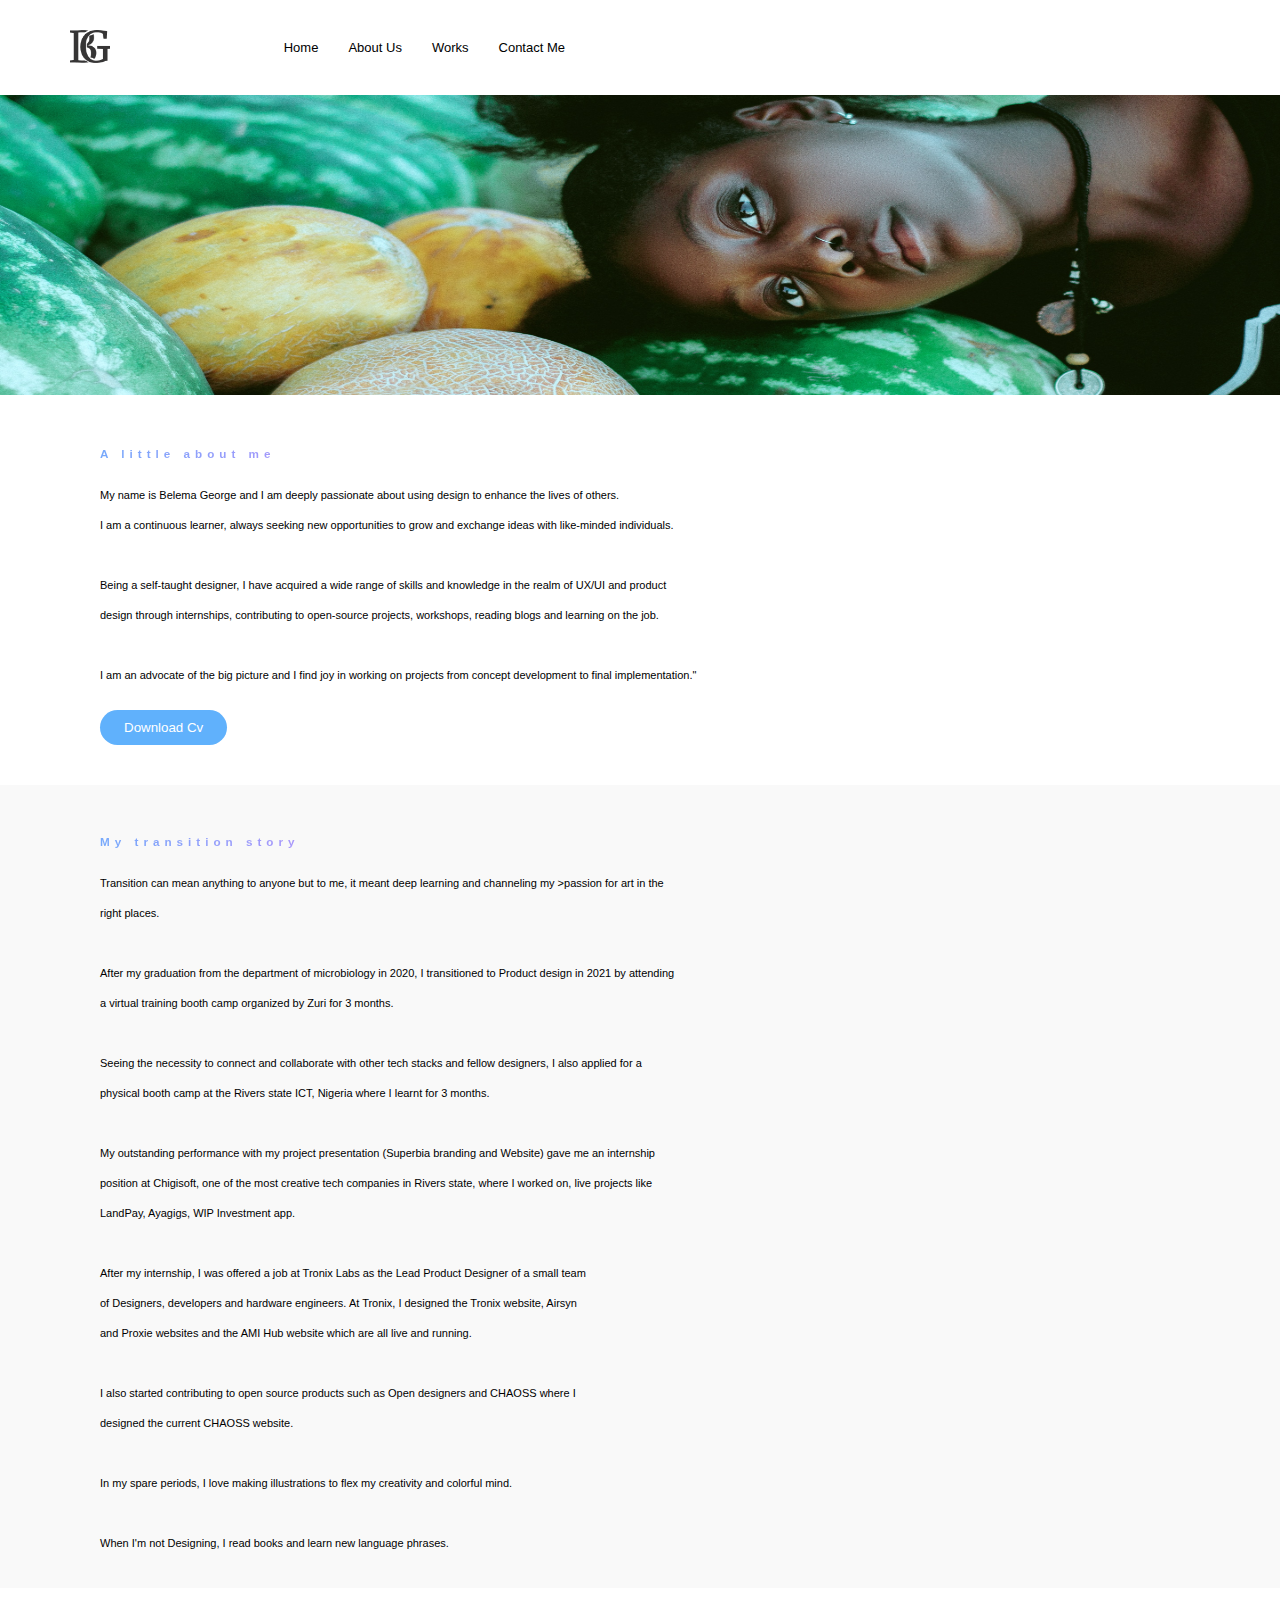
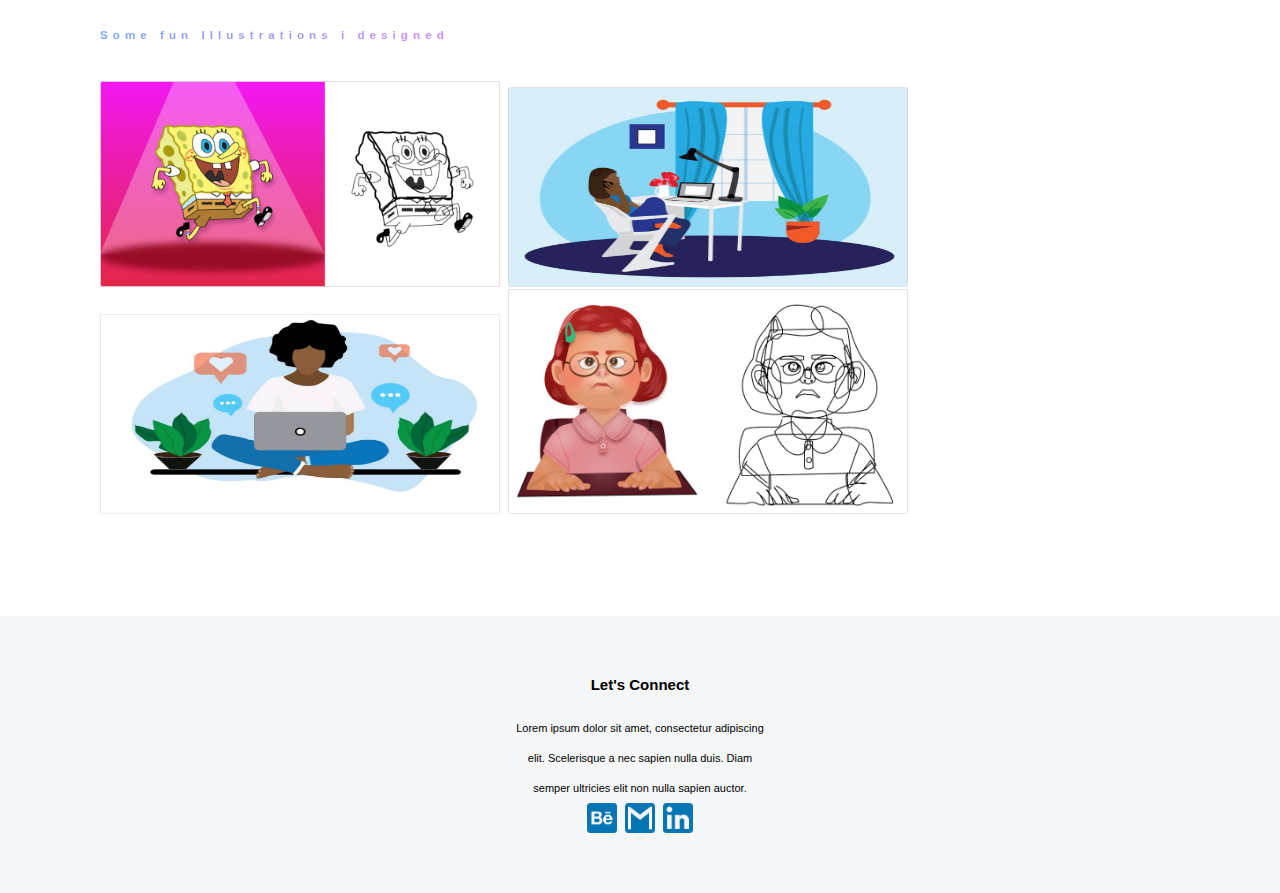
<file: belema's portfolio/about.html>
<!DOCTYPE html>
<html lang="en">
<head>
    <meta charset="UTF-8">
    <meta http-equiv="X-UA-Compatible" content="IE=edge">
    <meta name="viewport" content="width=device-width, initial-scale=1.0">
    <title>About page</title>
    <link rel="stylesheet" href="about.css">
</head>
<body>
    <header class="header">
        <div class="header__nav">
            <div class="header__nav--logo">
                <img src="./images/Union.png" width="40px">
            </div>
            <ul class="header__nav--links">
                <li class="header__nav--link"><a href="index.html">Home</a></li>
                <li class="header__nav--link"><a href="about.html">About Us</a></li>
                <li class="header__nav--link"><a href="vendly.html">Works</a>
                    <div class="sub-menu">
                        <ul>
                            <li><a href="vendly.html">Vendly</a></li>
                            <li><a href="Airsyn.html">Airsyn</a></li>
                            <li><a href="Tronix.html">Tronix</a></li>
                            <li><a href="Amihub">AMI Hub</a></li>
                        </ul>
                       </div></li>
                <li class="header__nav--link"><a href="#page-4">Contact Me</a></li>
            </ul>
        </div>
        <div class="hero">
            <img src="./images/Frame 887.png" height="300px" width="100%">

        </div>
    </header>
    <div class="hero-text">
        <h3>A little about me</h3>
        <p>My name is Belema George and I am deeply passionate about 
            using design to enhance the lives of others. <br> I am a continuous 
            learner, always seeking new opportunities to grow and exchange ideas with 
            like-minded individuals. 
            <br>
            <br>Being a self-taught designer, I have acquired a wide 
            range of skills and knowledge in the realm of UX/UI and product <br>
             design through internships, contributing to open-source projects,
              workshops, reading blogs and learning on the job. 
            <br> 
            <br>
            I am an advocate of the big picture and I find joy in working on projects from concept development to final implementation."
            </p>
            <button class="btn"> Download Cv</button>
    </div>
    <div class="hero-text-2">
        <div class="hero-text-2-text">
        <h3>My transition story</h3>
        <p>Transition can mean anything to anyone but to me, it meant deep learning and channeling my >passion for art in the<br> right places.
           <br><br>After my graduation from the department of microbiology in 2020, I transitioned to Product design in 2021 by attending <br> a virtual training booth camp organized by Zuri for 3 months.
           <br><br> Seeing the necessity to connect and collaborate with other tech stacks and fellow designers, I also applied for a<br> physical booth camp at the Rivers state ICT, Nigeria where I learnt for 3 months.
           <br><br>My outstanding performance with my project presentation (Superbia branding and Website) gave me an internship<br> position at Chigisoft, one of the most creative tech companies in Rivers state,  where I worked on, live projects like <br>LandPay, Ayagigs, WIP Investment app. 
           <br><br>After my internship, I was offered a job at Tronix Labs as the Lead Product Designer of a small team <br>of Designers, developers and hardware engineers. At Tronix, I designed the Tronix website, Airsyn <br> and Proxie websites and the AMI Hub website which are all live and running.
            <br><br>I also started contributing to open source products such as Open designers and CHAOSS where I<br> designed the current CHAOSS website. 
            <br><br>In my spare periods, I love making illustrations to flex my creativity and colorful mind. 
            <br><br>When I'm not Designing, I read books and learn new language phrases.
            </p>
        </div>
    </div>
    <div class="ilustration-designs">
        <h3>Some fun Illustrations i designed</h3>
        <div class="illustration-designs-img">
        <img src="./images/Frame 112.png" width="400px"> &nbsp;
        <img src="./images/Frame 106 (8).png" width="400px" height="200px"> &nbsp;
        <img src="./images/Frame 113.png" width="400px" height="200px"> &nbsp; 
        <img src="./images/Frame 109.png" width="400px">
        </div>
    </div>
    <footer>
        <div class="footer-text">
            <h2>Let's Connect</h2>
            <p>Lorem ipsum dolor sit amet, consectetur adipiscing 
              <br>  elit. Scelerisque a nec sapien nulla duis. Diam 
                <br> semper ultricies elit non nulla sapien auctor.</p>
        </div>
        <div class="footer-items">
            <img src="./images/Vector.png" width="30px"> &nbsp; &nbsp;
            <img src="./images/Vector (1).png" width="30px"> &nbsp; &nbsp;
            <img src="./images/Vector (2).png" width="30px">
        </div>
    </footer>
    
</body>
</html>
</file>
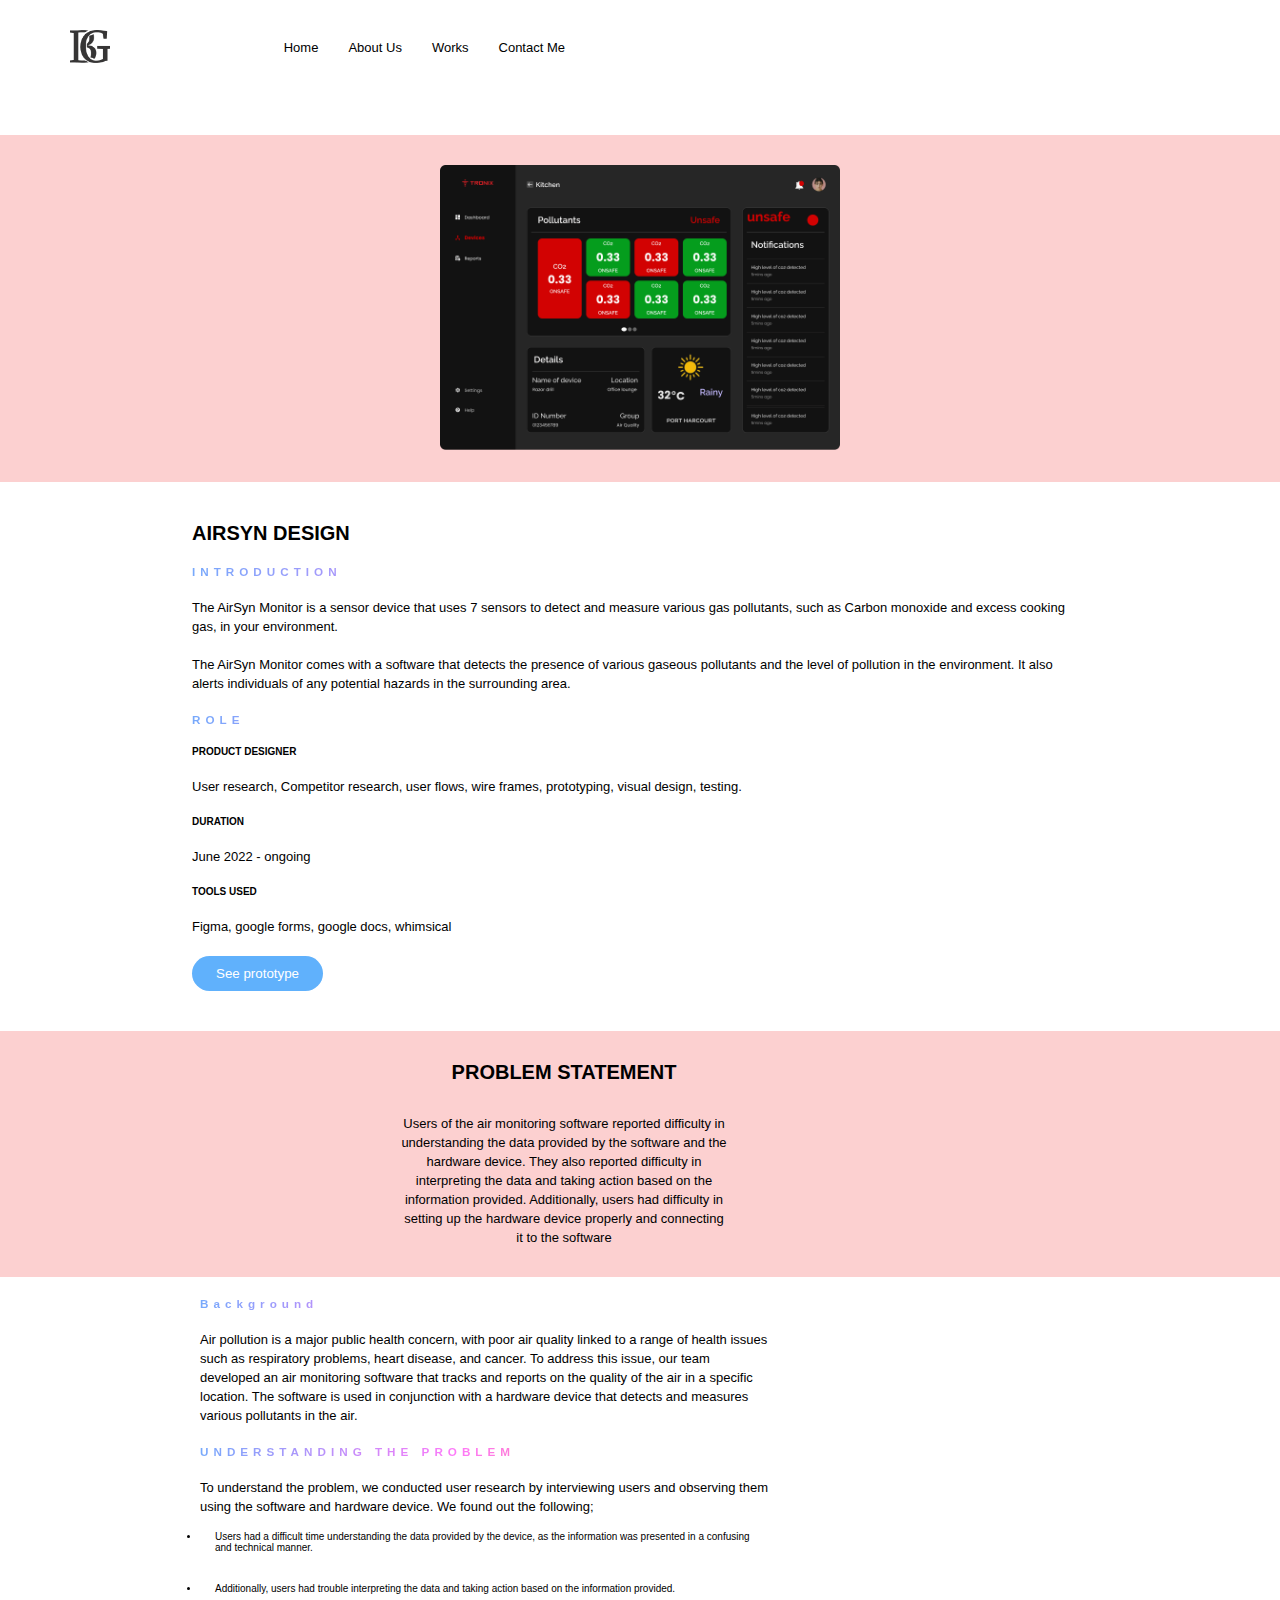
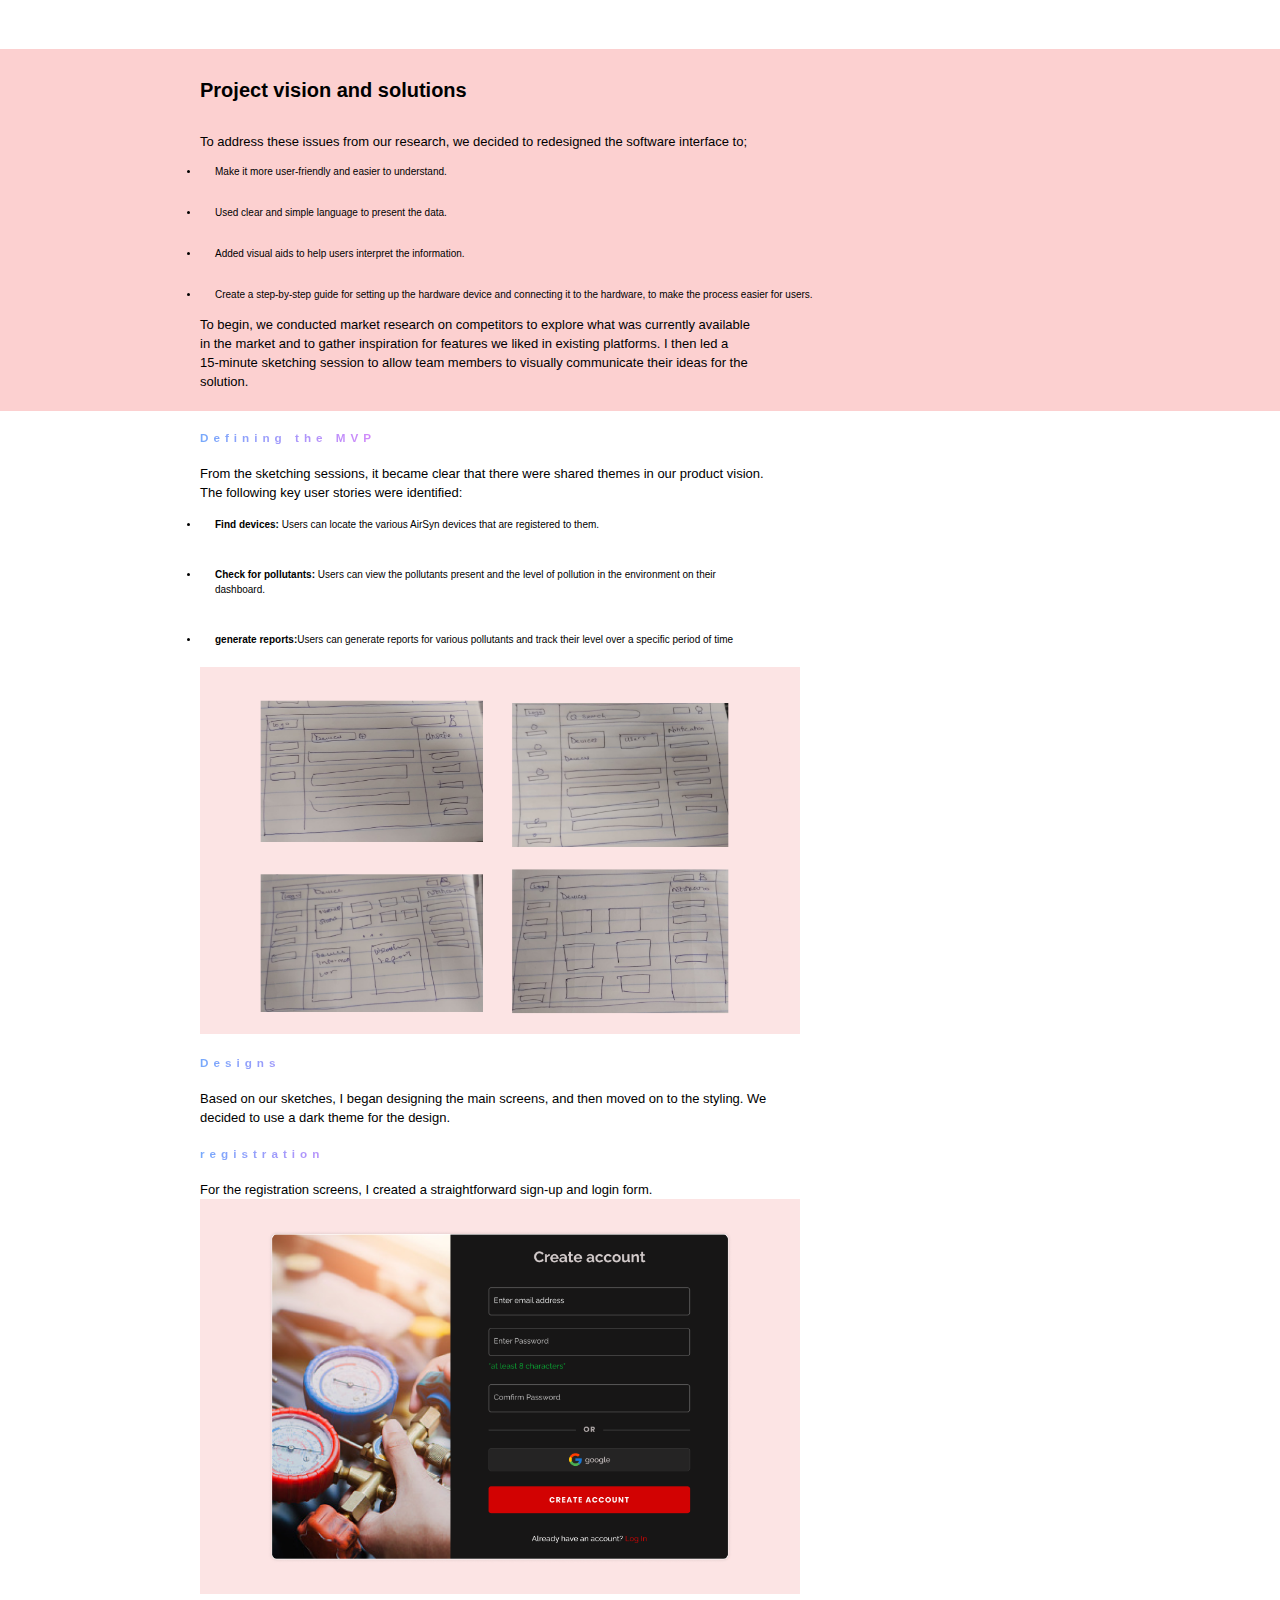
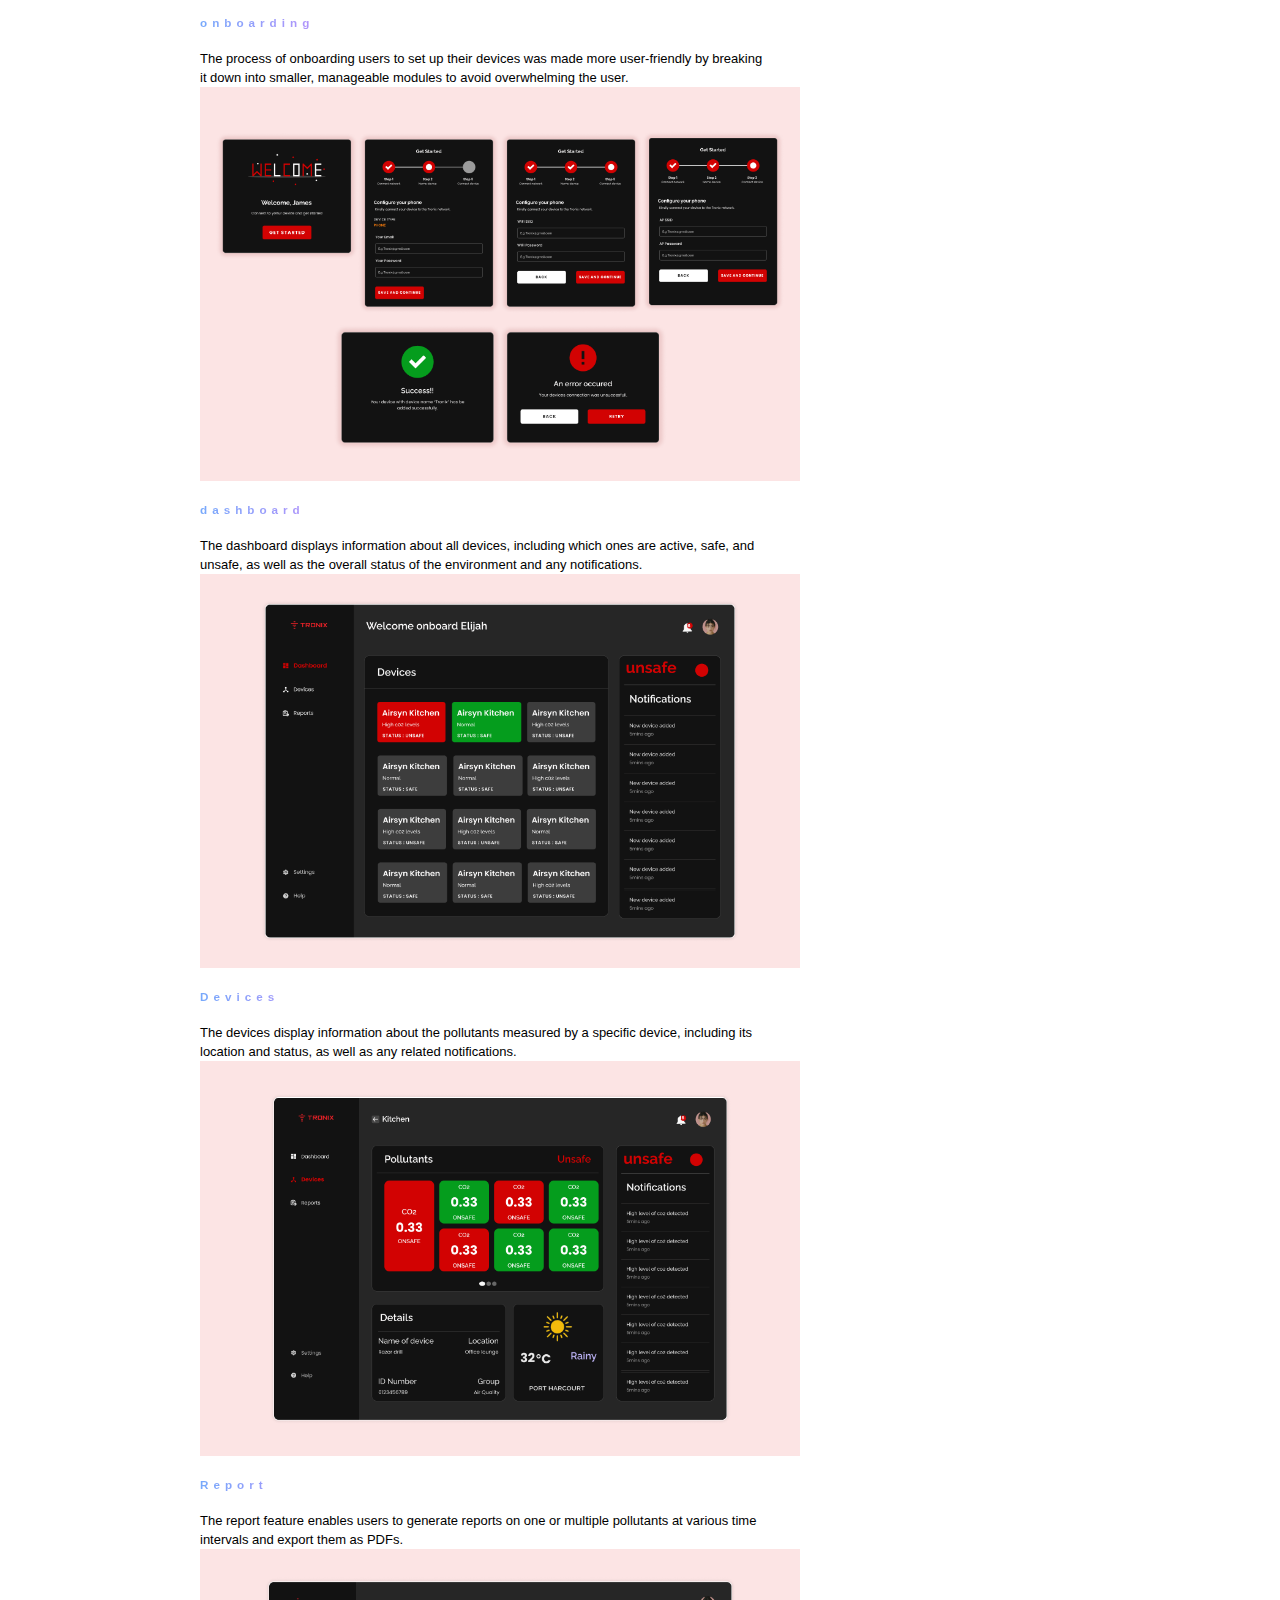
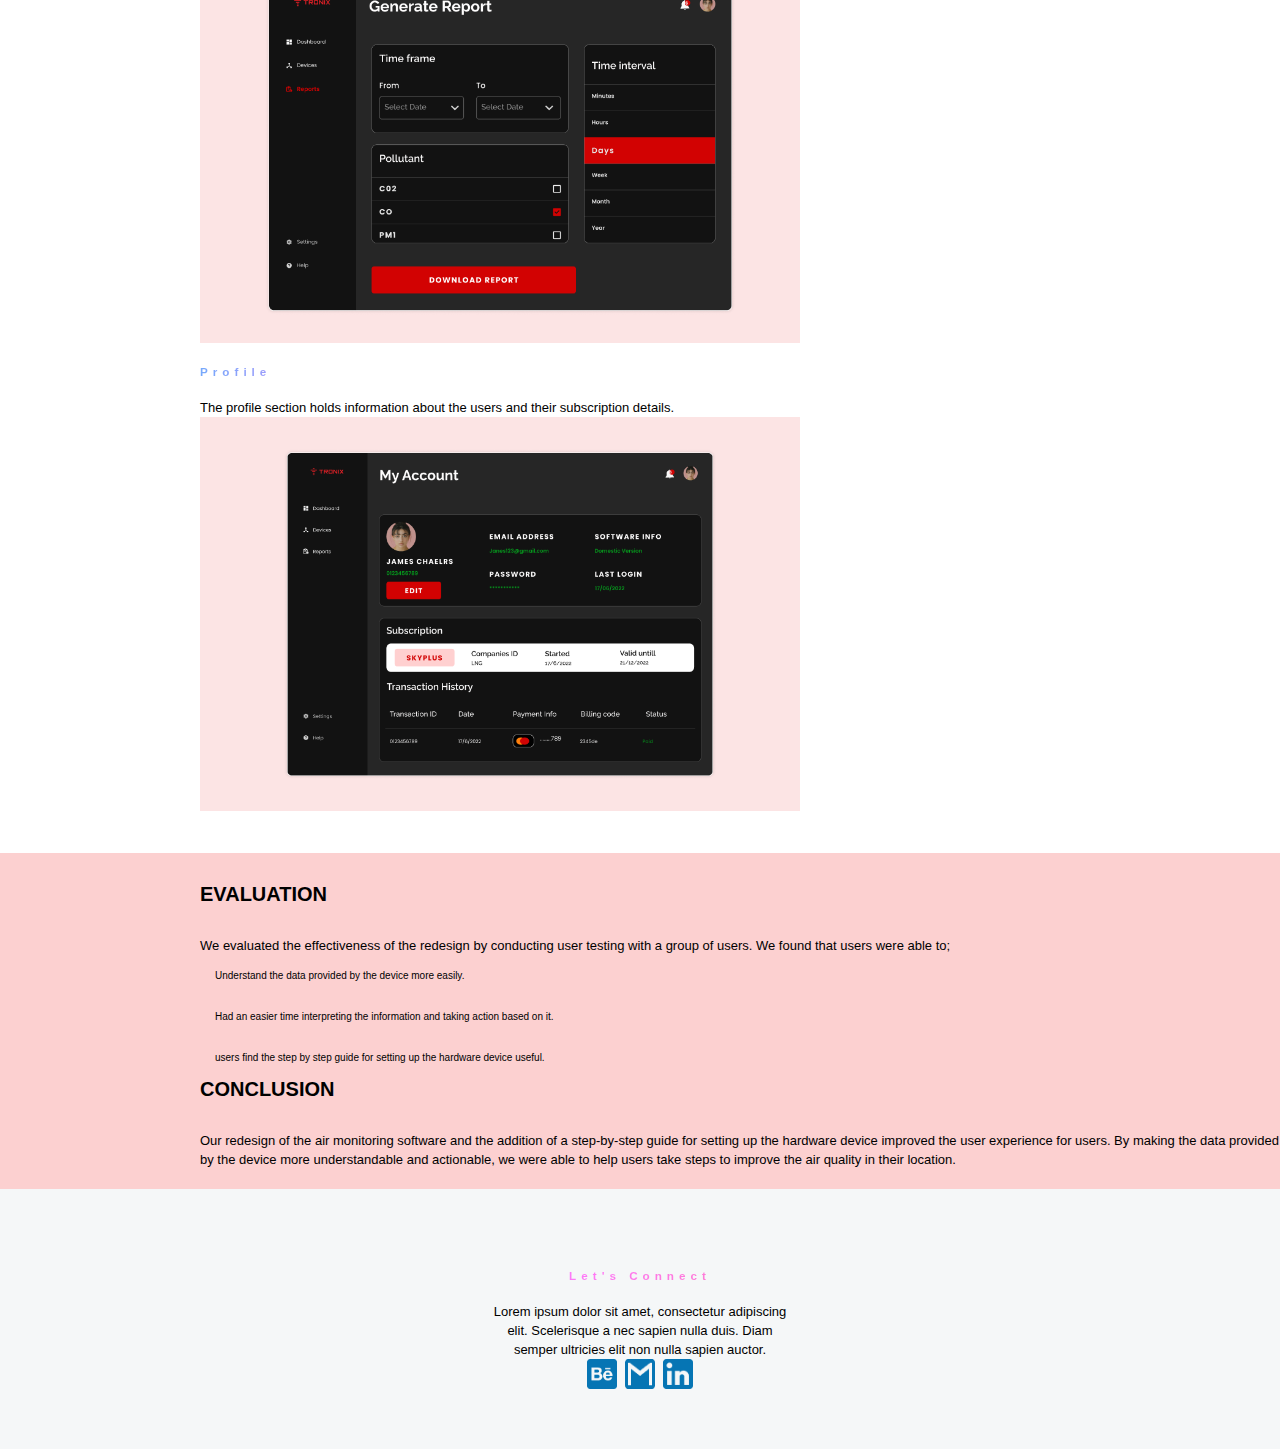
<file: belema's portfolio/Airsyn.html>
<!DOCTYPE html>
<html lang="en">
<head>
    <meta charset="UTF-8">
    <meta http-equiv="X-UA-Compatible" content="IE=edge">
    <meta name="viewport" content="width=device-width, initial-scale=1.0">
    <title>Document</title>
    <link rel="stylesheet" href="Airsyn.css">
</head>
 <body>
    <header class="header">
        <div class="header__nav">
            <div class="header__nav--logo">
                <img src="./images/Union.png" width="40px">
            </div>
            <ul class="header__nav--links">
                <li class="header__nav--link"><a href="index.html">Home</a></li>
                <li class="header__nav--link"><a href="about.html">About Us</a></li>
                <li class="header__nav--link"><a href="vendly.html">Works</a>
                      <ul>
                            <li><a href="vendly.html">Vendly</a></li>
                            <li><a href="Airsyn.html">Airsyn</a></li>
                            <li><a href="Tronix.html">Tronix</a></li>
                            <li><a href="Amihub">AMI Hub</a></li>
                        </ul>
                </li>
                <li class="header__nav--link"><a href="#page-4">Contact Me</a></li>
            </ul>
        </div>
     </header>
        <div class="hero">
                <img src="./images/Single device dashboard.png" width="400px">
            </div>
            <div class="content">
                <h1>AIRSYN DESIGN</h1>
                <h3>INTRODUCTION</h3>
                <p>The AirSyn Monitor is a sensor device that uses 7 sensors to detect and
                     measure various gas pollutants, such as Carbon monoxide and excess cooking gas,
                    in your environment.

                   <br><br> The AirSyn Monitor comes with a software that detects the presence of
                    various gaseous pollutants and the level of pollution in the environment. It 
                    also alerts individuals of any potential hazards in the surrounding area.
              </p>
                <h3>ROLE</h3>
                <h4>PRODUCT DESIGNER</h4>
                <p>User research, Competitor research, user flows, wire frames, prototyping,
                     visual design, testing. 
               </p>
               <h4>DURATION </h4>
               <p>June 2022 - ongoing </p>
               <h4>TOOLS USED</h4>
               <P>Figma, google forms, google docs, whimsical</P>
               <button>See prototype</button>
                
       </div>
  <div class="hero">
     <div class="hero-content">
         <h2>PROBLEM STATEMENT</h2>
          <p>Users of the air monitoring software reported difficulty in understanding the data
             provided by the software and the hardware device. They also reported difficulty 
             in interpreting the data and taking action based on the information provided. 
             Additionally, users had difficulty in setting up the hardware device properly 
             and connecting it to the software</p>
       </div>
  </div>
  <div class="line-text">
     <h3>Background</h3>
     <p>Air pollution is a major public health concern, with poor air quality linked 
       to a range of health issues such as respiratory problems, heart disease, and 
       cancer. To address this issue, our team developed an air monitoring software
        that tracks and reports on the quality of the air in a specific location.
        The software is used in conjunction with a hardware device that detects 
        and measures various pollutants in the air.</p>
        <h3>UNDERSTANDING THE PROBLEM</h3>
        <p>To understand the problem, we conducted user research by
             interviewing users and observing them using the software
              and hardware device. We found out the following;</p>
        <uL>
            <li>Users had a difficult time understanding the data provided 
                by the device, as the information was presented in a confusing and technical manner.</li>
            <li>Additionally, users had trouble interpreting the data and taking action based
                 on the information provided.</li>
        </uL>
  </div>
  <div class="project">
    <h2>Project vision and solutions</h2>
    <p>To address these issues from our research, we decided to redesigned the software interface to;</p>
    <ul>
        <li>Make it more user-friendly and easier to understand.</li>
        <li>Used clear and simple language to present the data.</li>
        <li>Added visual aids to help users interpret the information.</li>
        <li>Create a step-by-step guide for setting up the hardware device and connecting it to the hardware,
            to make the process easier for users.
        </li>
    </ul>
    <p>To begin, we conducted market research on competitors to explore 
        what was currently available<br> in the market and to gather inspiration 
        for features we liked in existing platforms. I then led a <br>15-minute 
        sketching session to allow team members to visually communicate their ideas
         for the<br> solution.</p>
  </div>
  <div class="mvp">
    <h3>Defining the MVP</h3>
    <p>From the sketching sessions, it became clear that there were 
        shared themes in our product vision. The following key user stories were identified:</p>
    <ul>
        <li><b>Find devices:</b> Users can locate the various AirSyn devices that are registered to them.</li>
        <li><b>Check for pollutants:</b> Users can view the pollutants present
             and the level of pollution in the environment on their dashboard.</li>
        <li><b>generate reports:</b>Users can generate reports for various pollutants and track
             their level over a specific period of time</li>
    </ul>
    <img src="./images/Frame 902.png" width="600px">
    <h3>Designs</h3>
    <p>Based on our sketches, I began designing the main screens, 
        and then moved on to the styling. We decided to use a dark theme for the design.</p>
    <h3>registration</h3>
    <p>For the registration screens, I created a straightforward sign-up and login form.</p>
    <img src="./images/Frame 903.png" width="600px">
    <h3>onboarding </h3>
    <p>The process of onboarding users to set up their devices was made more user-friendly
         by breaking it down into smaller, manageable modules to avoid overwhelming the user.</p>
    <img src="./images/Frame 903 (1).png" width="600px">
    <h3>dashboard</h3>
    <p>The dashboard displays information about all devices, including which ones are active,
         safe, and unsafe, as well as the overall status of the environment and any notifications.</p>
    <img src="./images/Frame 903 (2).png" width="600px">
    <h3>Devices</h3>
    <p>The devices display information about the pollutants measured by a specific device, 
        including its location and status, as well as any related notifications.</p>
    <img src="./images/Frame 905 (5).png" width="600px">
    <h3>Report</h3>
    <p>The report feature enables users to generate reports on one
         or multiple pollutants at various time intervals and export them as PDFs.</p>
    <img src="./images/Frame 903 (3).png" width="600px">
    <h3>Profile</h3>
    <p>The profile section holds information about the users and their subscription details.</p>
    <img src="./images/Frame 903 (4).png" width="600px">
  </div>
       <div class="evaluation">
        <h2>EVALUATION</h2>
        <p>We evaluated the effectiveness of the redesign by conducting 
            user testing with a group of users. We found that users were able to;</p>
        <ul>
            <li>Understand the data provided by the device more easily.</li>
            <li> Had an easier time interpreting the information and taking action based on it.</li>
            <li>users find the step by step guide for setting up the hardware device useful. </li>
        </ul>
        <h2>CONCLUSION</h2>
        <p>Our redesign of the air monitoring software and the addition of a step-by-step guide for setting up the hardware device improved the user experience for users. By making the data provided by the device more understandable and actionable,
             we were able to help users take steps to improve the air quality in their location.</p>
       </div>   
       <footer>
        <div class="footer-text">
            <h3>Let's Connect</h3>
            <p>Lorem ipsum dolor sit amet, consectetur adipiscing 
              <br>  elit. Scelerisque a nec sapien nulla duis. Diam 
                <br> semper ultricies elit non nulla sapien auctor.</p>
        </div>
        <div class="footer-items">
            <img src="./images/Vector.png" width="30px"> &nbsp; &nbsp;
            <img src="./images/Vector (1).png" width="30px"> &nbsp; &nbsp;
            <img src="./images/Vector (2).png" width="30px">
        </div>
    </footer>      
                
    </body>
</html>
</file>
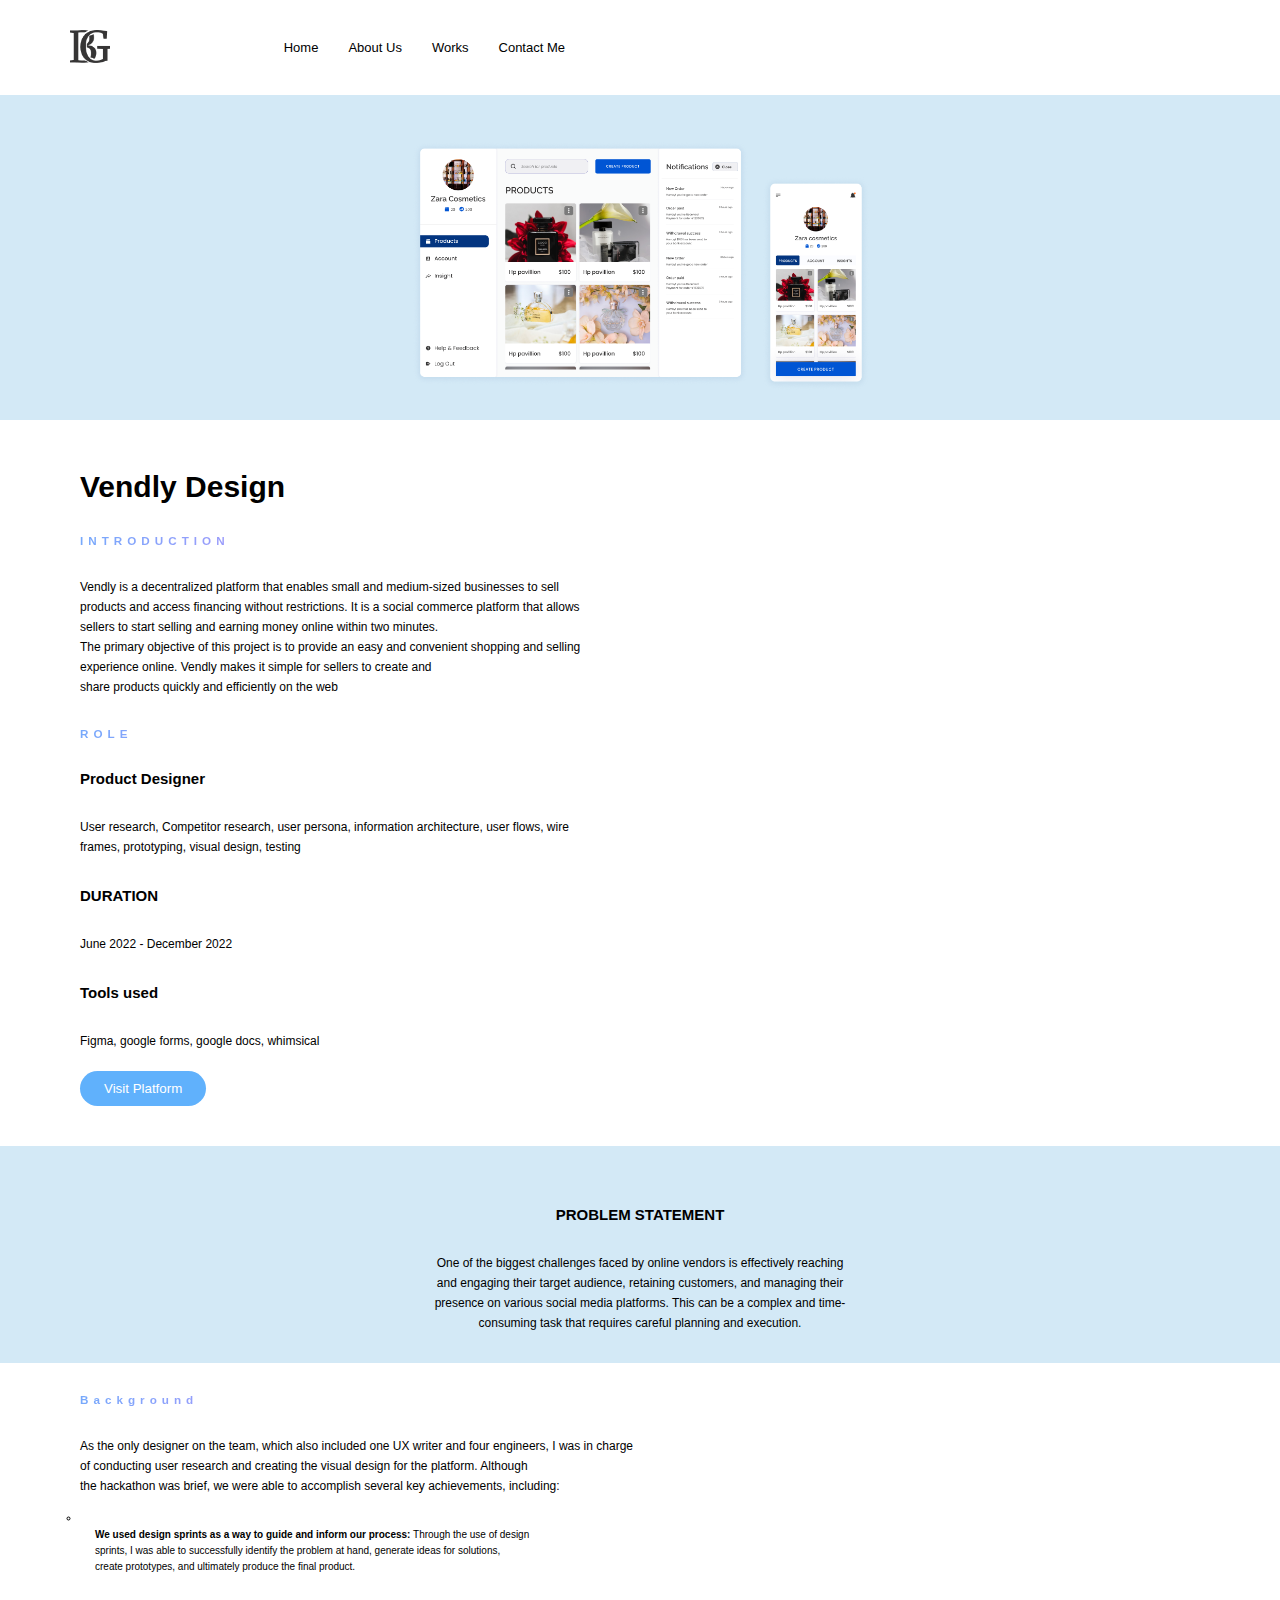
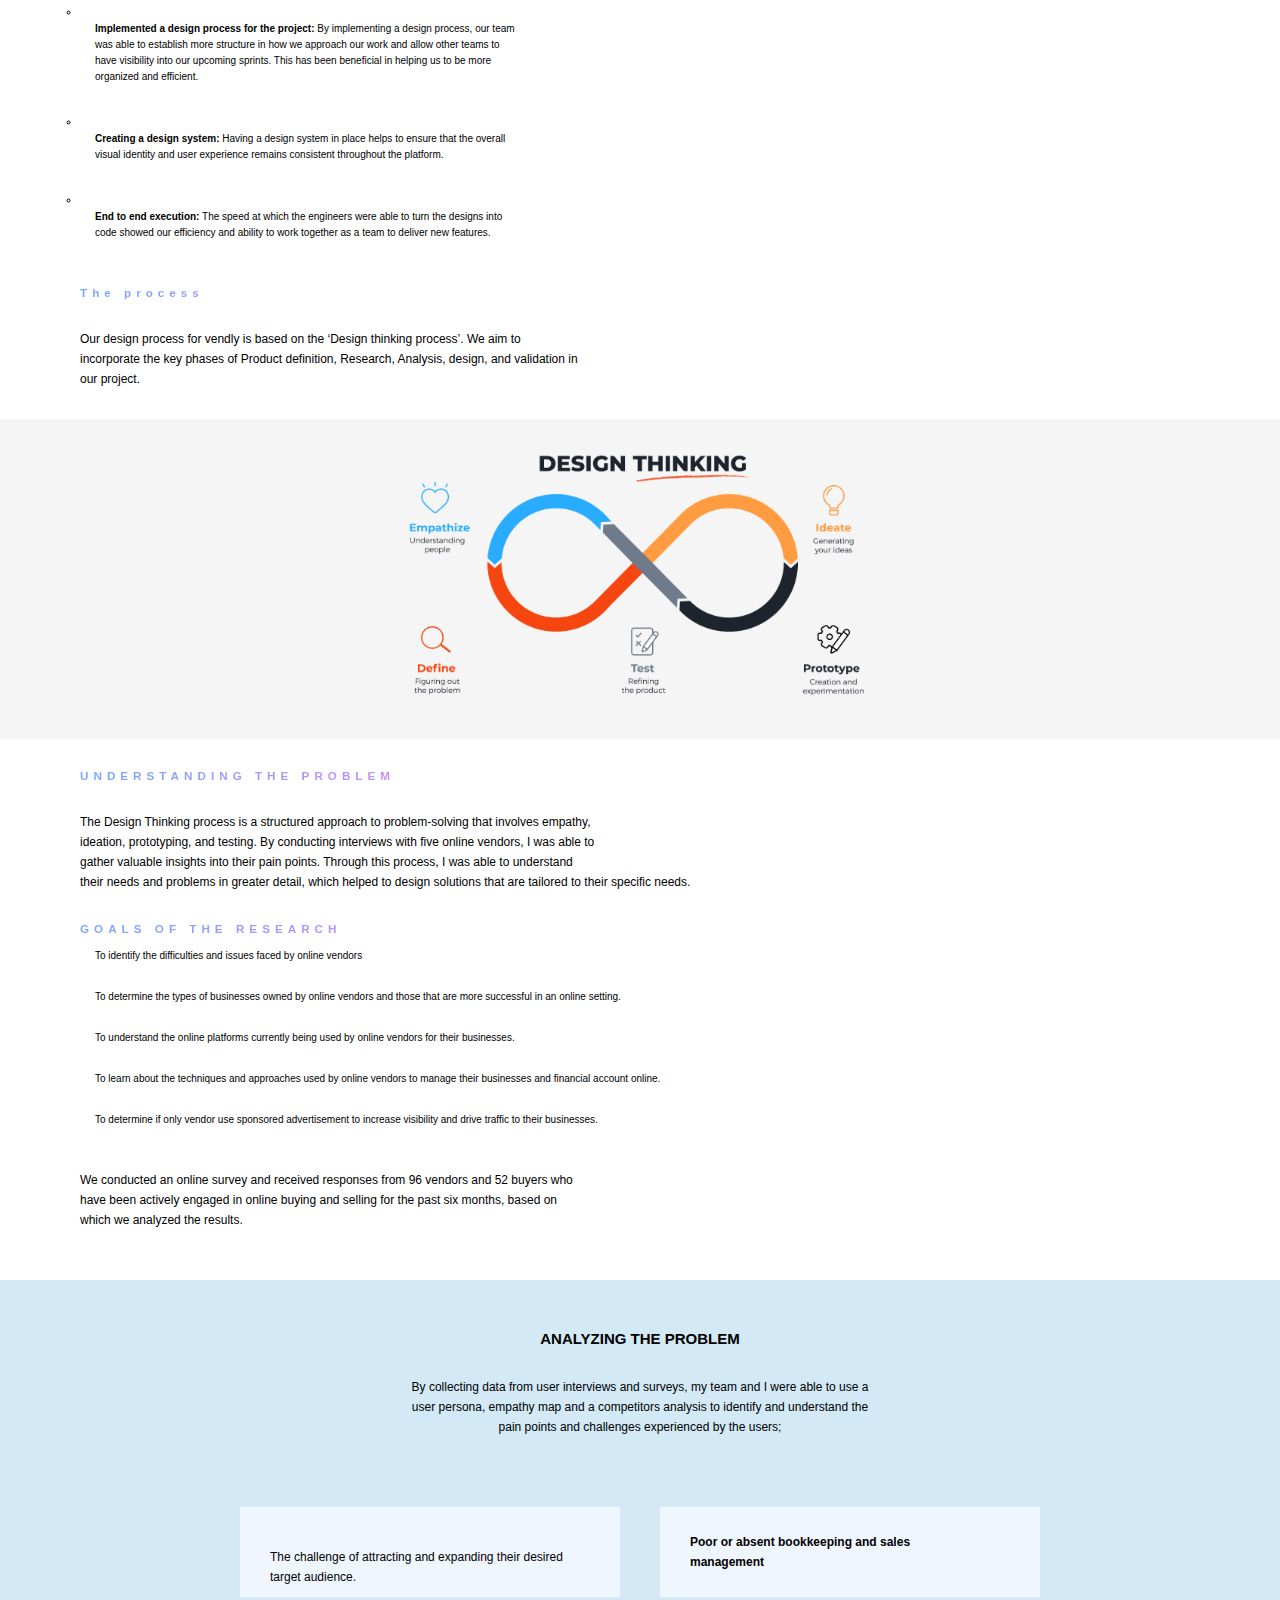
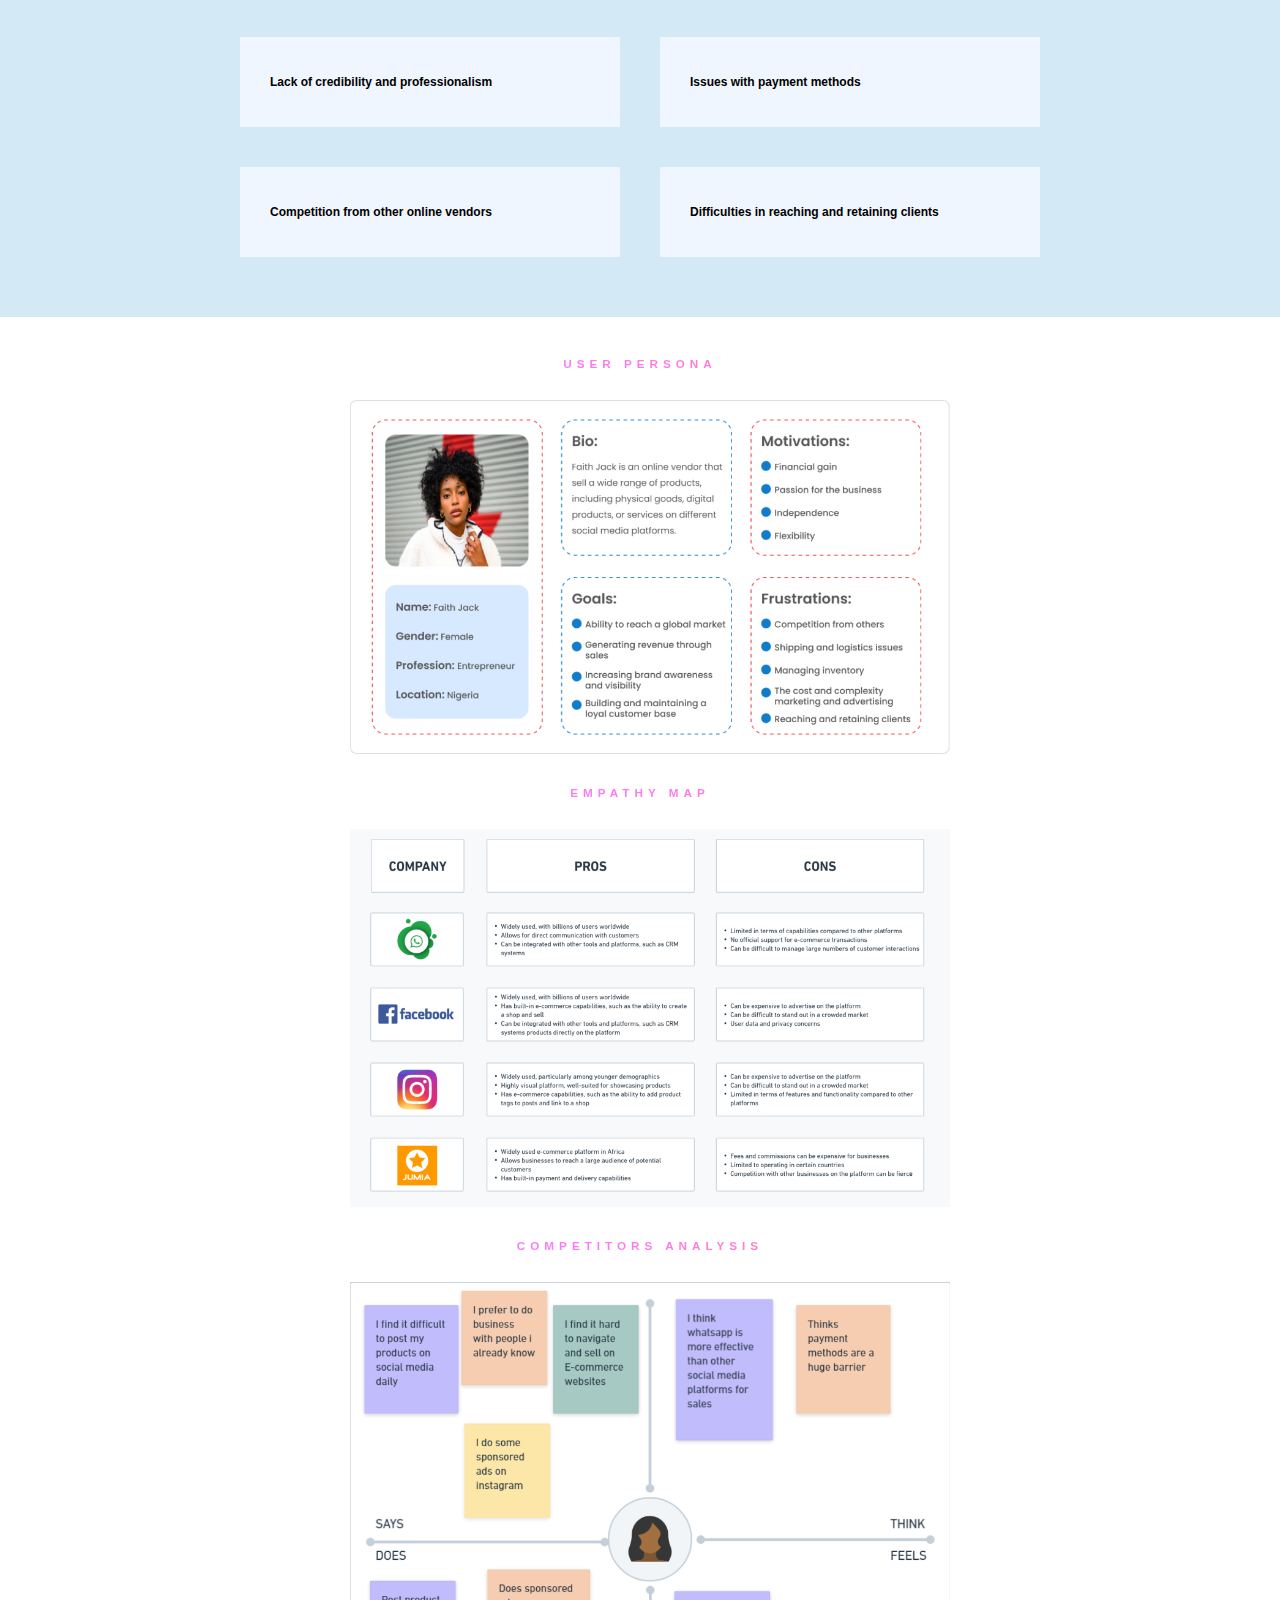
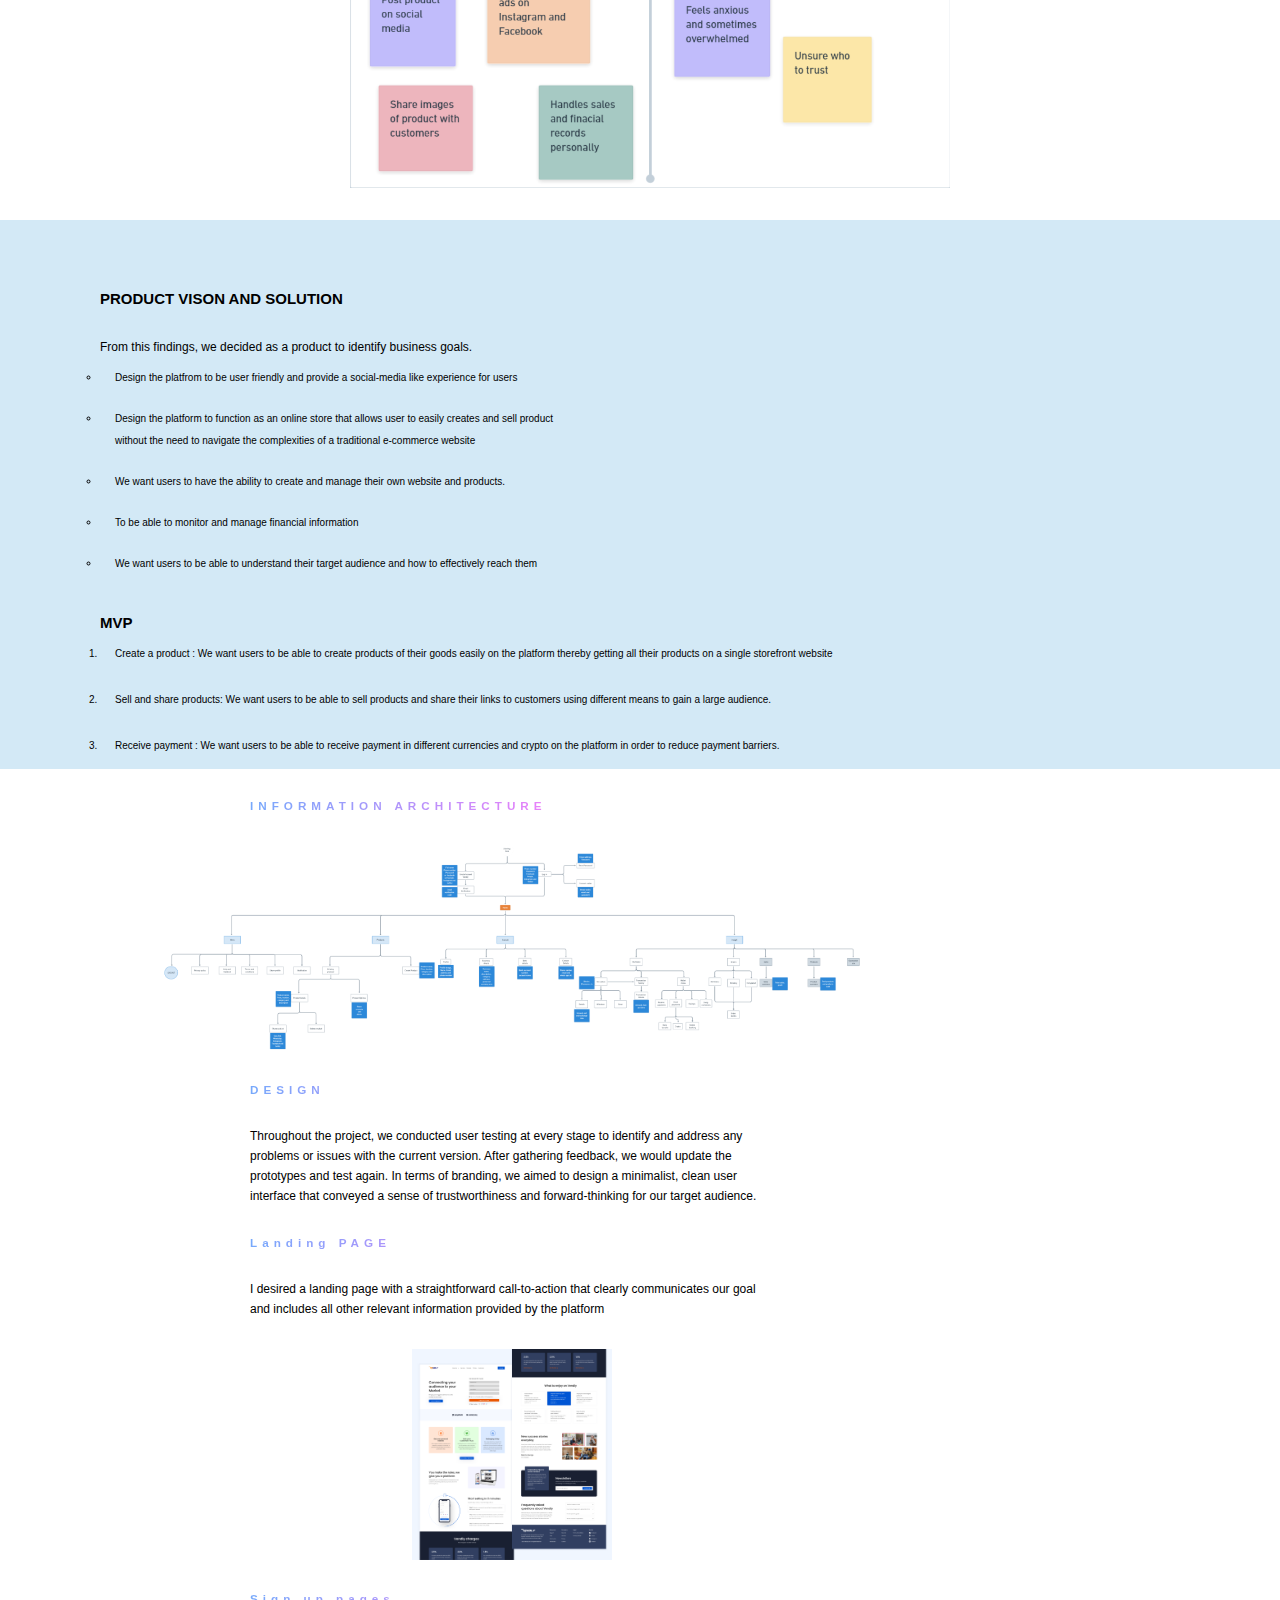
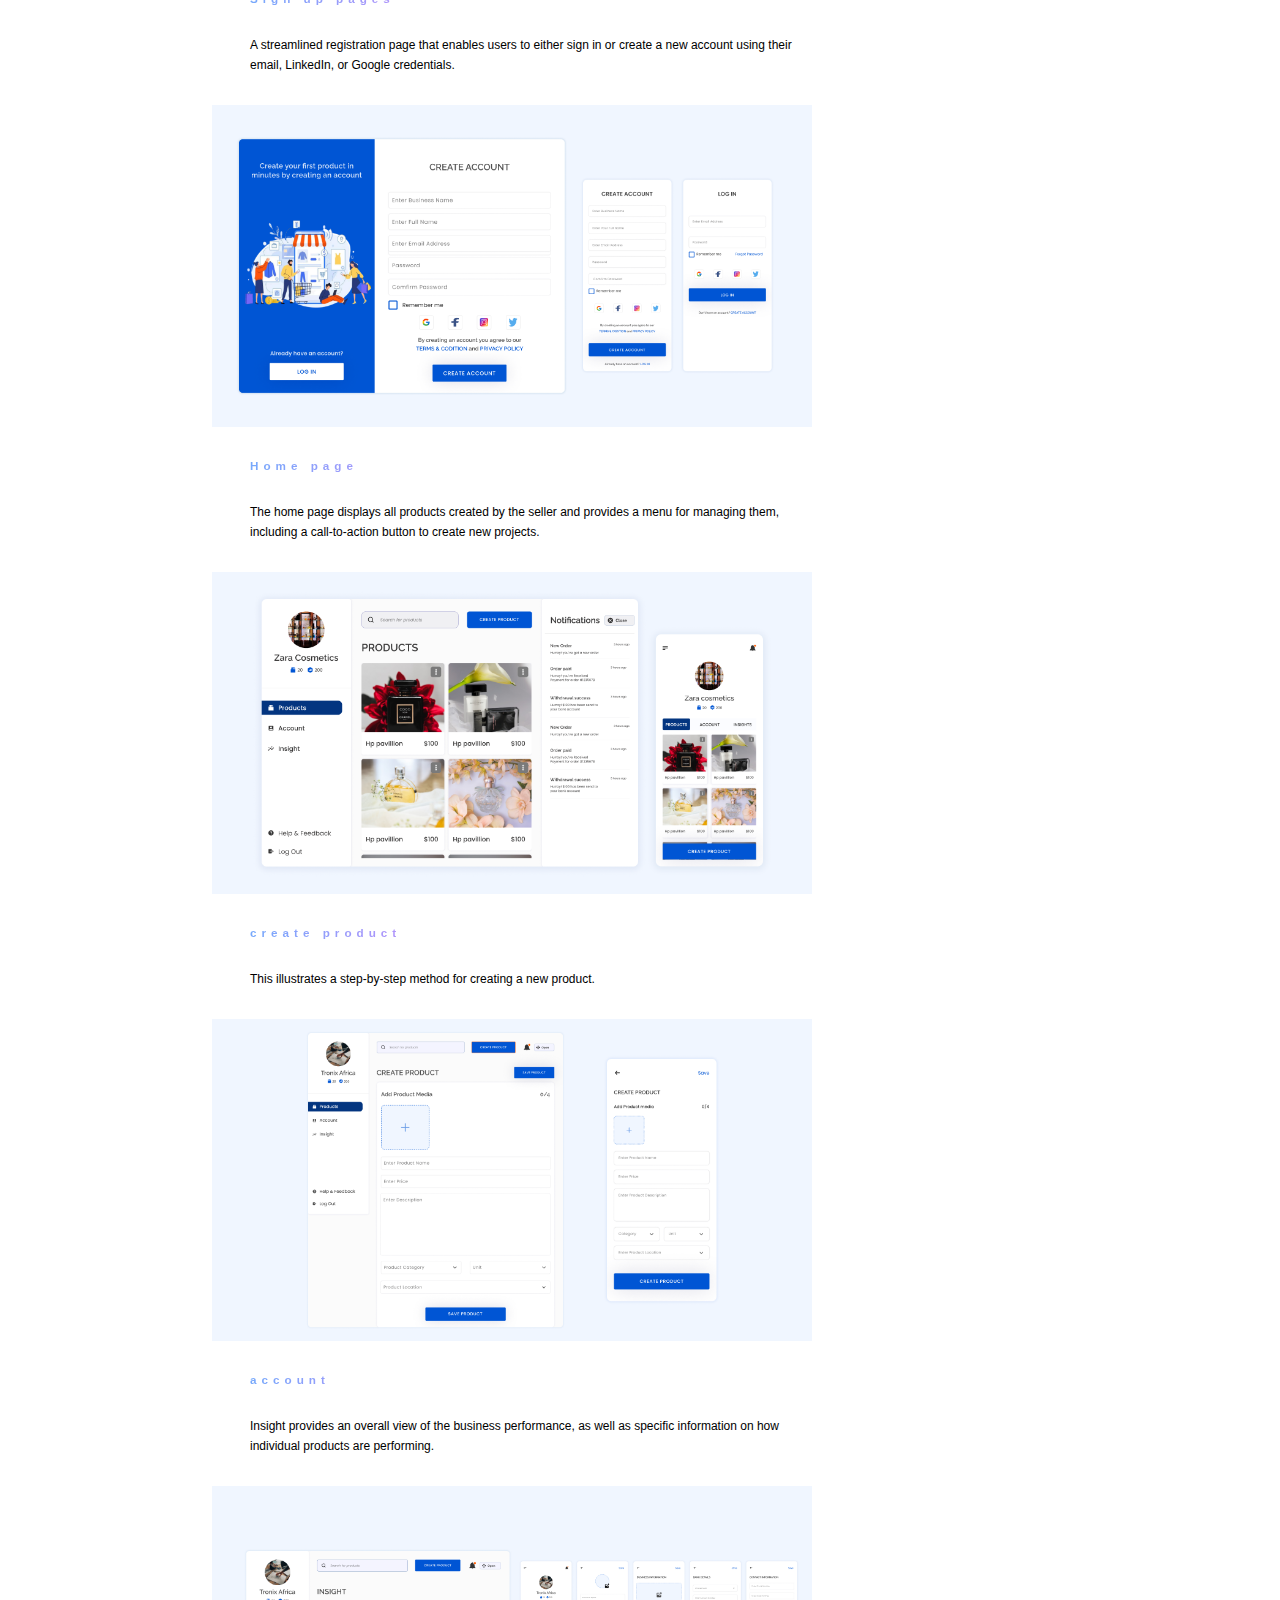
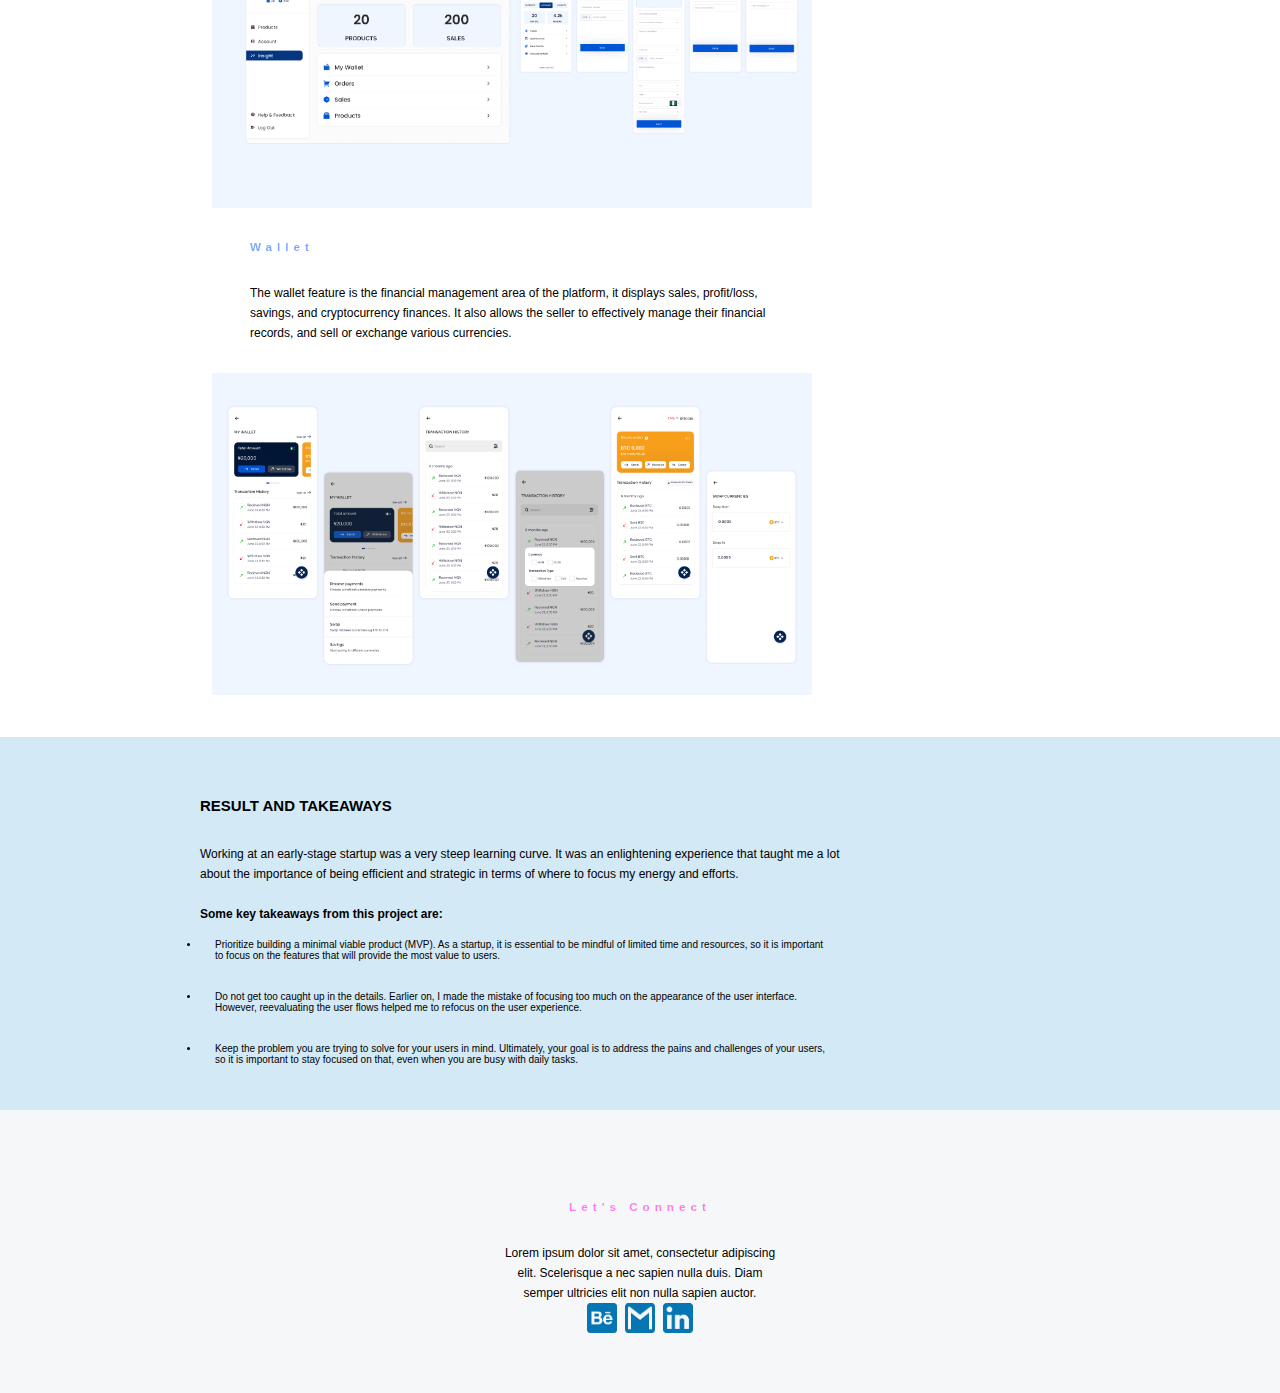
<file: belema's portfolio/vendly.html>
<!DOCTYPE html>
<html lang="en">
<head>
    <meta charset="UTF-8">
    <meta http-equiv="X-UA-Compatible" content="IE=edge">
    <meta name="viewport" content="width=device-width, initial-scale=1.0">
    <title>About page</title>
    <link rel="stylesheet" href="vendly.css">
</head>
<body>
    <header class="header">
        <div class="header__nav">
            <div class="header__nav--logo">
                <img src="./images/Union.png" width="40px">
            </div>
            <ul class="header__nav--links">
                <li class="header__nav--link"><a href="index.html">Home</a></li>
                <li class="header__nav--link"><a href="about.html">About Us</a></li>
                <li class="header__nav--link"><a href="#page-3">Works</a>
                    <div class="sub-menu">
                        <ul>
                            <li><a href="vendly.html">Vendly</a></li>
                            <li><a href="Airsyn.html">Airsyn</a></li>
                            <li><a href="Amihub">Tronix</a></li>
                            <li><a href="Amihub">AMI Hub</a></li>
                        </ul>
                       </div></li>
                <li class="header__nav--link"><a href="#page-4">Contact Me</a></li>
            </ul>
        </div>
        <div class="hero">
            <img src="./images/Frame 47.png" width="500px">
        </div>
        <div class="body-content">
            <h1>Vendly Design</h1>
            <h3>INTRODUCTION</h3>
            <p>Vendly is a decentralized platform that enables small and 
                medium-sized businesses to sell <br> products and access financing
                 without restrictions. It is a social commerce platform that 
                 allows <br> sellers to start selling and earning money online within
                  two minutes.<br> The primary objective of this project is
                   to provide an easy and convenient shopping and selling <br>
                   experience online. Vendly makes it simple for sellers to 
                   create and <br>share products quickly and efficiently on the web</p>
                   
        
            <h3>ROLE</h3>
            <h2>Product Designer</h2>
            <p>
                User research, Competitor research, user persona, 
                information architecture, user flows, wire<br> frames, 
                prototyping, visual design, testing
                </p>
                <h2> DURATION</h2>
                    <p>June 2022 - December 2022 </p>
                <h2>Tools used</h2>
                <p>
                    Figma, google forms, google docs, whimsical
                    </p>
                    <button class="btn">Visit Platform</button>
        </div>
        <div class="context">
            <h2>PROBLEM STATEMENT</h2>
            <p>One of the biggest challenges faced by online vendors
                 is effectively reaching <br> and engaging their target audience,
                  retaining customers, and managing their<br> presence on various
                   social media platforms. This can be a complex and time-<br>consuming
                    task that requires careful planning and execution.</p>
        </div>
        <div class="context-text">
            <h3>Background</h3>
            <p>As the only designer on the team, which also included 
                one UX writer and four engineers, I was in charge <br> of 
                conducting user research and creating the visual design
                 for the platform. Although <br> the hackathon was brief, we
                  were able to accomplish several key achievements, 
                  including:<br> </p>
                  <ol>
                    <li>

                <br> <b>We used design sprints as a way to guide and 
                    inform our process:</b> Through the use of
                     design<br> sprints, I was able to successfully
                      identify the problem at hand, generate ideas
                       for solutions,<br> create prototypes, and ultimately
                        produce the final product. </li>
                <li>
                <br><b>Implemented a design process for the project:</b>
                 By implementing a design process, our team <br> was able to
                  establish more structure in how we approach our work
                   and allow other teams to <br>have visibility into our 
                   upcoming sprints. This has been beneficial in helping
                    us to be more <br>organized and efficient. </li>
                <li>
                <br><b>Creating a design system:</b> Having a design
                     system in place helps to ensure that the overall <br>
                      visual identity and user experience remains consistent
                       throughout the platform.</li>
                <li>
                <br> <b>End to end execution:</b> The speed at which
                 the engineers were able to turn the designs into<br> code 
                 showed our efficiency and ability to work together as a
                  team to deliver new features.
            </li>
            <h3>The process</h3>
            <p>Our design process for vendly is based on the
                <b> ‘Design thinking process’.</b> We aim to<br> incorporate 
                 the key phases of Product definition, Research,
                  Analysis, design, and validation in <br>our project.</p>
        </div>
        <div class="hero-section">
            <img src="./images/IN_DEsignthinking_Design-Thinking-2 1 (1).png" width="500px">
        </div>
        <div class="body-content">
            <h3>UNDERSTANDING THE PROBLEM</h3>
            <p>The Design Thinking process is a structured 
                approach to problem-solving that involves empathy,
                <br> ideation, prototyping, and testing. By conducting
                  interviews with five online vendors, I was able to
                  <br> gather valuable insights into their pain points.
                    Through this process, I was able to understand 
                   <br> their needs and problems in greater detail, which
                     helped to design solutions that are tailored to their 
                     specific needs.</p>
                     <h3>GOALS OF THE RESEARCH</h3>
                     <ul>
                        <li>To identify the difficulties and issues faced by online vendors</li>
                        <li>To determine the types of businesses owned by online vendors and
                             those that are more successful in an online setting.</li>
                        <li>To understand the online platforms currently being used
                                by online vendors for their businesses.
                         </li>
                         <li>To learn about the techniques and approaches used by
                                 online vendors to manage their businesses and financial
                                  account online.  </li>
                        <li>To determine if only vendor use sponsored advertisement 
                            to increase visibility and drive traffic to their businesses.</li>
                            
                     </ul>
                     <p>We conducted an online survey and received responses from 96 
                        vendors and 52 buyers who <br> have been actively engaged in online
                         buying and selling for the past six months, based on <br>which we
                          analyzed the results.
                    </p>
        </div>
        <div class="analize">
            <div class="analize-content">
                <h2>ANALYZING THE PROBLEM</h2>
                <p>By collecting data from user interviews and surveys, my team
                     and I were able to use a <br>user persona, empathy map and a
                      competitors analysis to identify and understand
                     the<br> pain points and challenges experienced by the users;</p>
            </div>
            <div class="box">
                <div class="box-1">
                    <p>The challenge of attracting and expanding
                            their desired target audience.</p>
                </div>
                <div class="box-1">
                    <h4>Poor or absent bookkeeping and sales <br>management</h4>
                </div>
            
                <div class="box-1">
                    <h4>Lack of credibility and professionalism</h4>
                </div>
                <div class="box-1">
                    <h4>Issues with payment methods</h4>
                </div>
                
                <div class="box-1">
                    <h4>Competition from other online vendors</h4>
                </div>
                <div class="box-1">
                    <h4>Difficulties in reaching and retaining clients</h4>
                </div>
            </div>
        </div>
        <div class="container">
            <h3>USER PERSONA</h3>
            <img src="./images/User persona 1.png" width="600px">
            <h3>EMPATHY MAP</h3>
            <img src="./images/Vendly empathy  1.png" width="600px">
            <h3>COMPETITORS ANALYSIS</h3>
            <img src="./images/Vendly empathy 2.png" width="600px">
        </div>
       <div class="nested">
        <h2>PRODUCT VISON AND SOLUTION</h2>
        <p>From this findings, we decided as a product to identify business goals.</p>
        <ul>
            <Li>Design the platfrom to be user friendly and provide a social-media like experience for users</Li>
            <li>Design the platform to function as an online store that allows user to easily
                 creates and sell product <br> <br> without the need to navigate the complexities of a traditional e-commerce website</li>
            <li> We want users to have the ability to create and manage their own website and products.</li>
            <li>To be able to monitor and manage financial information </li>
            <li> We want users to be able to understand their target audience and how to effectively reach them </li>
        </ul>
        <h2>MVP</h2>
        <ol>
            <li>Create a product : We want users to be able to create products of their goods easily on the platform 
                thereby getting all their products on a single storefront website</li>
            <li>Sell and share products: We want users to be able to sell products and share their links to
                 customers using different means to gain a large audience.</li>
            <li> Receive payment : We want users to be able to receive payment in different currencies and crypto on the platform in order to reduce payment barriers.</li>
        </ol>
       </div>
      <div class="info">
         <h3>INFORMATION ARCHITECTURE</h3>
         <img src="./images/vendly IA@1 1.png" width="700px">
         <h3>DESIGN</h3>
         <p>Throughout the project, we conducted user testing at every stage to identify and 
            address any <br>problems or issues with the current version. After gathering feedback,
            we would update the <br> prototypes and test again. In terms of branding, we aimed to
            design a minimalist, clean user <br> interface that conveyed a sense of trustworthiness
            and forward-thinking for our target audience.</p>
         <h3>Landing PAGE</h3>
         <p>I desired a landing page with a straightforward call-to-action that clearly 
            communicates our goal <br> and includes all other relevant information provided by the platform</p>
          <img src="./images/Instagram post - 1.png" width="200px">
    
          <h3>Sign up pages</h3>
          <p>A streamlined registration page that enables users to either 
            sign in or create a new account using their <br> email, LinkedIn, or Google credentials.</p>
          <img src="./images/Frame 895.png" width="600px">
          <h3>Home page</h3>
          <p>The home page displays all products created by the seller and provides a menu
             for managing them,<br> including a call-to-action button to create new projects.</p>
          <img src="./images/Frame 896.png" width="600px">
          <h3>create product</h3>
          <p>This illustrates a step-by-step method for creating a new product.</p>
          <img src="./images/Frame 897.png" width="600px">
          <h3>account</h3>
          <p>Insight provides an overall view of the business performance, as 
            well as specific information on how<br> individual products are performing.</p>
          <img src="./images/Frame 898 (1).png" width="600px"> 
          <h3>Wallet</h3>
          <p>The wallet feature is the financial management area of the platform, 
            it displays sales, profit/loss,<br> savings, and cryptocurrency finances. 
            It also allows the seller to effectively manage their financial <br> records,
             and sell or exchange various currencies.</p>
          <img src="./images/Frame 899.png" width="600px">
      </div>
      <div class="result">
        <div class="result-info">
         <h2>RESULT AND TAKEAWAYS</h2>
         <p>Working at an early-stage startup was a very steep learning curve. It was an enlightening
           experience that taught me a lot about the importance of being efficient and strategic
           in terms of where to focus my energy and efforts.</p>
         <h4>‍Some key takeaways from this project are:</h4>
         <ul>
             <li>Prioritize building a minimal viable product (MVP). As a startup, it is essential to be
                 mindful of limited time and resources, so it is important to focus on the features
                  that will provide the most value to users. </li>
             <li> Do not get too caught up in the details. Earlier on, I made the
                 mistake of focusing too much on the appearance of the user interface. However, 
                 reevaluating the user flows helped me to refocus on the user experience.</li>
             <li>Keep the problem you are trying to solve for your users in mind. Ultimately,
                 your goal is to address the pains and challenges of your users, so it is important
                  to stay focused on that, even when you are busy with daily tasks.</li>
         </ul>
        </div>
      </div>
      <footer>
         <div class="footer-text">
             <h3>Let's Connect</h3>
             <p>Lorem ipsum dolor sit amet, consectetur adipiscing 
              <br>  elit. Scelerisque a nec sapien nulla duis. Diam 
                <br> semper ultricies elit non nulla sapien auctor.</p>
         </div>
        <div class="footer-items">
            <img src="./images/Vector.png" width="30px"> &nbsp; &nbsp;
            <img src="./images/Vector (1).png" width="30px"> &nbsp; &nbsp;
            <img src="./images/Vector (2).png" width="30px">
        </div>
    </footer>
    </body>
</html>
</file>
<file: belema's portfolio/about.css>
*{
    margin: 0;
    padding: 0;
    box-sizing: border-box;
}

html {
    font-size: 62.5%;
}

body {
    width: 100vw;
    font-family:Verdana, Geneva, Tahoma, sans-serif;
    list-style: none;
}
li {
    list-style: none;
    padding: 15px;
}
a {
    font-size: 1.3rem;
    text-decoration: none;
    color: black;
}
a:hover {
    color: #fff;
    background-color: #60B1FC;
    padding: 5px 10px;
    width: 100%;
    
}
.header__nav {
    display: flex;
    align-items: center;
    width: 50vw;
    justify-content: space-between;
    padding: 20px 60px;
    
}
.header__nav--logo {
    padding: 10px;
    
}

.header__nav--links {
    display: flex;
}
ul li ul {
    display: none;
    position: fixed;
}
ul li:hover ul{
    display: block;
    background-color: #fff;
    color: #60B1FC;
    color: #000;
    border: 1px;
}

.hero-text {
    margin-top: 50px;
    margin-left: 100px;

}
 h3 {
    background: linear-gradient(90deg, #60B1FC -7.58%, 
    #FE79F9 45.07%, #FF8473 86.36%);
    -webkit-background-clip: text;
    -webkit-text-fill-color: transparent;
    background-clip: text;
    text-emphasis-color: transparent;
    letter-spacing: 0.5rem;
    
}
p {
   line-height: 3rem;
   font-size: 11px; 
   margin-top: 20px;
}

.btn {
    background-color: #60B1FC;
    color: #fff;
    display: flex;
    flex-direction: row;
    justify-content: center;
    align-items: center;
    padding: 10px 24px;
    gap: 16px;
    border-radius: 18px;
    border: none;
    margin-top: 2rem;
    transition: all 3s, ease-in-out;
    
}
.btn:hover {
    opacity: 0.5;
}
.hero-text-2 {
    margin-top: 40px;
   background-color: #F9F9F9;
   width: 100%;
   padding-bottom: 30px;
}
.hero-text-2-text{
    margin-left: 100px;
    padding-top: 50px;
}
.ilustration-designs {
    margin-top: 40px;
    padding-left: 100px;
}
.illustration-designs-img {
    margin-top: 40px;
}

footer {
    margin-top: 100px;
    /* margin-bottom: 100px; */
    width: 100vw;
    background-color: #F5F7F8;
    /* height: 50vh ; */
    padding-bottom: 60px;
    padding-top: 60px;
}
.footer-text {
    text-align: center;
}
.footer-items {
    display: flex;
    align-content: center;
    justify-content: center;
}
footer h3 {
    color: #000;
}
</file>
<file: belema's portfolio/Airsyn.css>
*{
    margin: 0;
    padding: 0;
    box-sizing: border-box;
}

html {
    font-size: 62.5%;
}

body {
    width: 100vw;
    font-family:Verdana, Geneva, Tahoma, sans-serif;
    list-style: none;
}
li {
    list-style: none;
    padding: 15px;
}
a {
    font-size: 1.3rem;
    text-decoration: none;
    color: black;
}
a:hover {
    color: #fff;
    background-color: #60B1FC;
    padding: 5px 10px;
    width: 100%;
    

    
}
.header__nav {
    display: flex;
    align-items: center;
    width: 50vw;
    justify-content: space-between;
    padding: 20px 60px;
    
}
.header__nav--logo {
    padding: 10px;
    
}

.header__nav--links {
    display: flex;
}
ul li ul {
    display: none;
    position: fixed;
}
ul li:hover ul{
    display: block;
    background-color: #fff;
    color: #60B1FC;
    color: #000;
    border: 1px;
}
.hero {
    background-color: #FCD0D0;
    width: 100%;
    background-size: cover;
    text-align: center;
    padding-top: 30px;
    padding-bottom: 30px;

}
h3 {
    background: linear-gradient(90deg, #60B1FC -7.58%, 
    #FE79F9 45.07%, #FF8473 86.36%);
    -webkit-background-clip: text;
    -webkit-text-fill-color: transparent;
    background-clip: text;
    text-emphasis-color: transparent;
    letter-spacing: 0.5rem;
    margin-bottom: 20px;
    margin-top: 20px;
}
.content {
    width: 70%;
    margin: auto;
}
.content h1 {
    margin-top: 40px;
}
h4 {
    margin-top: 20px;
    margin-bottom: 20px;
}
button {
    background-color: #60B1FC;
    display: flex;
    color: #fff;
    flex-direction: row;
    justify-content: center;
    align-items: center;
    padding: 10px 24px;
    gap: 16px;
    border-radius: 18px;
    border: none;
    margin-top: 2rem;
    transition: all 3s, ease-in-out;
    
}
button:hover {
    opacity: 0.5;
}
.hero {
    background-color: #FCD0D0;
    margin-top: 40px;
    text-align: center;
    padding-left: 200px;
    padding-right: 200px;
    height: 50%;
    
}
p {
    line-height: 1.9rem;
    font-size: 1.3rem;
    font-family: 'Gill Sans', 'Gill Sans MT', Calibri, 'Trebuchet MS', sans-serif;
}
h2 {
    padding-bottom: 30px;
    font-size: 20px;
}
.hero-content {
    width: 60%;
    padding-left: 200px;
    
}
.line-text {
    width: 60%;
    padding-left: 200px;
}
.line-text ul li {
    list-style: disc;
    
}
.project {
    background-color: #FCD0D0;
    width: 100%;
    margin-top: 40px;
    padding-left: 200px;
    padding-top: 30px;
    padding-bottom: 20px;
}
.project ul li {
    list-style: disc;
}
.mvp {
    width: 60%;
    padding-left: 200px;
}
.mvp ul li{
    list-style: disc;
    padding-bottom: 20px;
    line-height: 1.5rem;
}
.evaluation {
    background-color: #FCD0D0;
    width: 100%;
    margin-top: 40px;
    padding-left: 200px;
    padding-top: 30px;
    padding-bottom: 20px;
}
footer {

    /* margin-bottom: 100px; */
    width: 100vw;
    background-color: #F5F7F8;
    /* height: 50vh ; */
    padding-bottom: 60px;
    padding-top: 60px;
}
.footer-text {
    text-align: center;
}
.footer-items {
    display: flex;
    align-content: center;
    justify-content: center;
    
    
    
   
}
</file>
<file: belema's portfolio/vendly.css>
*{
    margin: 0;
    padding: 0;
    box-sizing: border-box;
}

html {
    font-size: 62.5%;
}

body {
    width: 100vw;
    font-family:Verdana, Geneva, Tahoma, sans-serif;
    list-style: none;
}
li {
    list-style: none;
    padding: 15px;
}
a {
    font-size: 1.3rem;
    text-decoration: none;
    color: black;
}
a:hover {
    color: #fff;
    background-color: #60B1FC;
    padding: 5px 10px;
    width: 100%;
    
}
.header__nav {
    display: flex;
    align-items: center;
    width: 50vw;
    justify-content: space-between;
    padding: 20px 60px;
    
}
.header__nav--logo {
    padding: 10px;
    
}

.header__nav--links {
    display: flex;
}
ul li ul {
    display: none;
    position: fixed;
}
ul li:hover ul{
    display: block;
    background-color: #fff;
    color: #60B1FC;
    color: #000;
    border: 1px;
}
.hero {
    background-color: #D3E9F6;
    width: 100%;
    background-size: cover;
    text-align: center;
    
    

}
.body-content {
    margin-left: 80px;
}
h1 {
    margin-top: 50px;
    font-size: 3rem;
    margin-bottom: 30px;
}
p {
    margin-top: 30px;
    line-height: 2rem;
    font-weight: lighter;
    font-size: 1.2rem;
    
}
h3 {
    background: linear-gradient(90deg, #60B1FC -7.58%, 
    #FE79F9 45.07%, #FF8473 86.36%);
    -webkit-background-clip: text;
    -webkit-text-fill-color: transparent;
    background-clip: text;
    text-emphasis-color: transparent;
    letter-spacing: 0.5rem;
    margin-top: 30px;
   
}

h2 {
    margin-top: 30px;
}
.btn {
    background-color: #60B1FC;
    display: flex;
    color: #fff;
    flex-direction: row;
    justify-content: center;
    align-items: center;
    padding: 10px 24px;
    gap: 16px;
    border-radius: 18px;
    border: none;
    margin-top: 2rem;
    transition: all 3s, ease-in-out;
    
}
.btn:hover {
    opacity: 0.5;
}
.context {
    background-color: #D3E9F6;
    width: 100%;
    text-align: center;
    padding:30px;
    margin-top: 40px;
    
}
.context-text {
    margin-top: 30px;
    margin-left: 80px;
}
.context-text li {
    list-style:circle;
}
ol li {
    line-height: 1.6rem;
    
    
}
.hero-section {
    background-color: #F5F5F5;
    width: 100%;
    text-align: center;
    margin-top: 30px;
    padding: 20px;
}
.analize {
    background-color:#D3E9F6 ;
    padding-top: 20px;
    padding-bottom: 20px;
    margin-top: 50px;
}
.analize-content {
    text-align: center;
}
.box {
    margin-top: 30px;
    display: flex;
    flex-wrap: wrap;
    justify-content: center;
    padding: 20px;


    
}
h4 {
    font-size: 1.2rem;
    line-height: 2rem;
}
.box-1 {
    background-color:#F0F6Ff ;
    padding: 20px 30px;
    margin: 20px;
    width: 380px;
    height: 90px;
    display: flex;
    /* justify-content: center; */
    align-items: center;
    font-size: 1.1rem;

   
}

.container {
    margin-top: 40px;
    align-items: center;
    text-align: center;
    justify-content: center;

}
.container img {
    margin-top: 30px;
    margin-left: 20px;
}
.nested {
    margin-top: 30px;
    padding-top: 40px;
    background-color: #D3E9F6;
    justify-content: center;
    padding-left: 100px;
    padding-right: 100px;
}
.nested ul li {
    list-style: circle;
}
.nested ol li{
    list-style:decimal;
}
.info{
    text-align: center;
    width: 80%;
}
.info h3 {
    margin-bottom: 30px;
   text-align: left;
   margin-left: 250px;
}
.info p {
    margin-bottom: 30px;
    text-align: left;
    margin-left: 250px;
}
.info-img {
    width: 70%;
    margin: auto;
}
.result {
    width: 100%;
    background-color: #D3E9F6;
    margin-top: 40px;
    padding-top: 30px;
    padding-left: 200px;
    padding-bottom: 30px;
}
.result-info {
    width: 60%;
    
}
.result li {
    list-style:disc;
}
.result h4 {
   margin-top: 20px;
}
footer {
    /* margin-bottom: 100px; */
    width: 100vw;
    background-color: #F5F7F8;
    /* height: 50vh ; */
    padding-bottom: 60px;
    padding-top: 60px;
}
.footer-text {
    text-align: center;
}
.footer-items {
    display: flex;
    align-content: center;
    justify-content: center;
}
</file>
